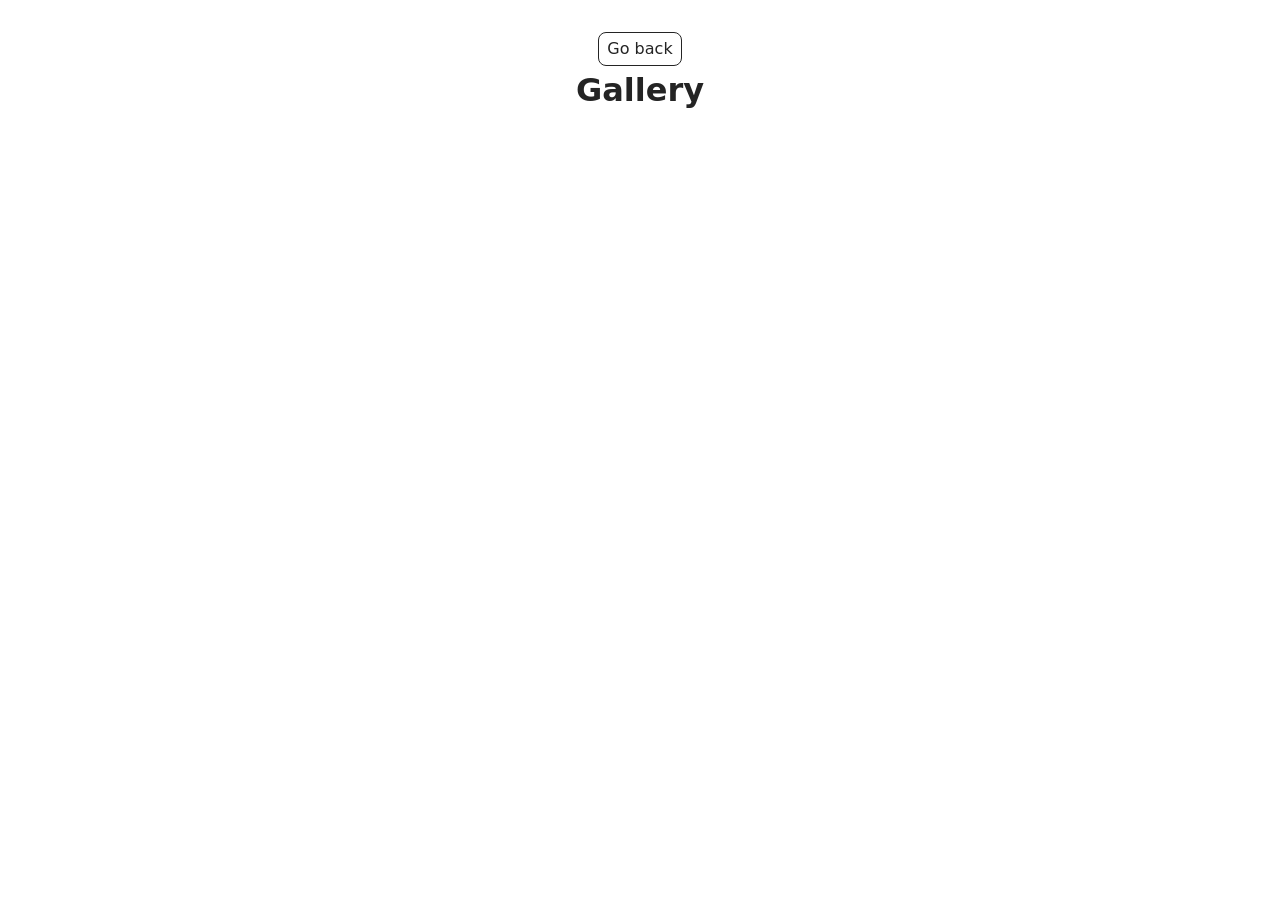
<file: src/1-gallery.html>
<!doctype html>
<html lang="en">
  <head>
    <meta charset="UTF-8" />
    <meta http-equiv="X-UA-Compatible" content="IE=edge" />
    <meta name="viewport" content="width=device-width, initial-scale=1.0" />
    <title>Page 2</title>
    <link rel="stylesheet" href="./css/styles.css" />
  </head>
  <body>
    <main>
      <div class="container">
        <a class="back-link" href="./index.html">Go back</a>
        <h1 class="main-title">Gallery</h1>
        <ul class="gallery"></ul>
      </div>
    </main>

    <script type="module" src="./js/1-gallery.js"></script>
  </body>
</html>
</file>
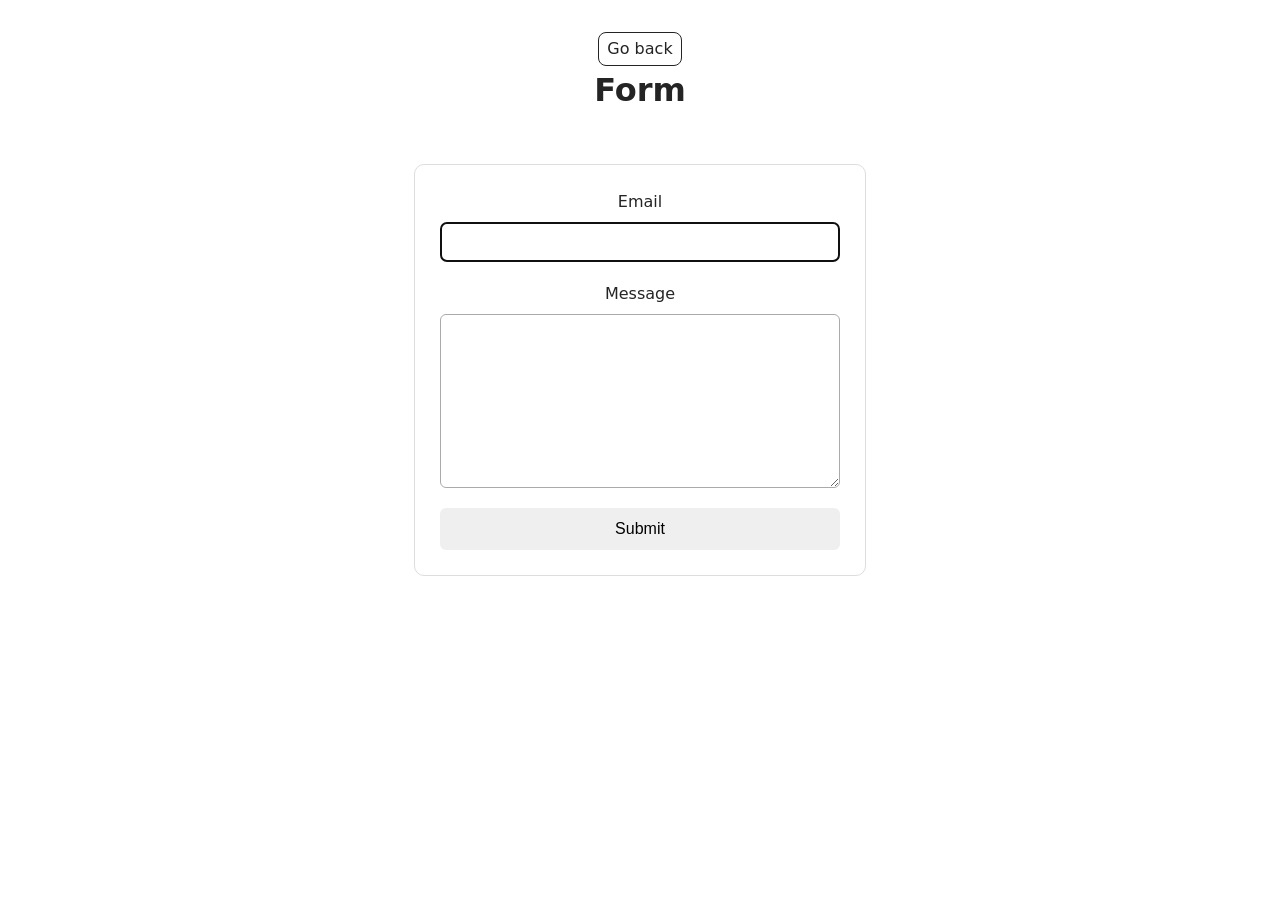
<file: src/2-form.html>
<!doctype html>
<html lang="en">
  <head>
    <meta charset="UTF-8" />
    <meta http-equiv="X-UA-Compatible" content="IE=edge" />
    <meta name="viewport" content="width=device-width, initial-scale=1.0" />
    <title>Page 3</title>
    <link rel="stylesheet" href="./css/styles.css" />
  </head>
  <body>
    <main>
      <a class="back-link" href="./index.html">Go back</a>
      <h1 class="main-title">Form</h1>
      <form class="feedback-form" autocomplete="off">
        <label>
          Email
          <input type="email" name="email" autofocus />
        </label>

        <label>
          Message
          <textarea name="message" rows="8"></textarea>
        </label>

        <button type="submit">Submit</button>
      </form>
      <div class="container"></div>
    </main>
    <script type="module" src="./js/2-form.js"></script>
  </body>
</html>
</file>
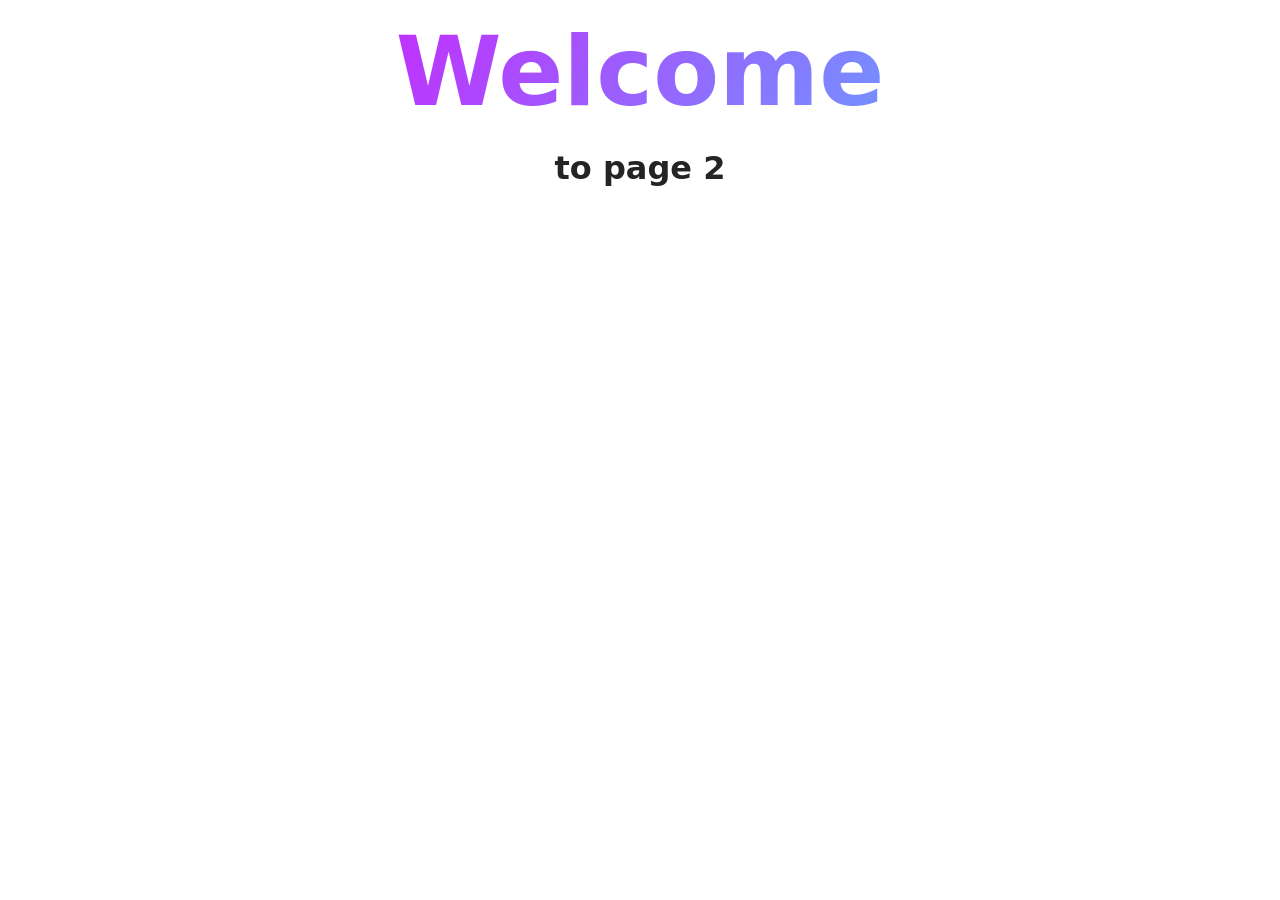
<file: src/page-2.html>
<!DOCTYPE html>
<html lang="en">
  <head>
    <meta charset="UTF-8" />
    <meta http-equiv="X-UA-Compatible" content="IE=edge" />
    <meta name="viewport" content="width=device-width, initial-scale=1.0" />
    <title>Page 2</title>
    <link rel="stylesheet" href="./css/styles.css" />
  </head>
  <body>
    <load
      src="./partials/header.html"
      icon-path="./img/sprite.svg#logo"
      highlight-act="active"
    />

    <main>
      <div class="container">
        <h1 class="main-title">
          <span class="main-title-gradient">Welcome</span> to page 2
        </h1>
        <load src="./partials/back-link.html" />
      </div>
    </main>

    <load src="./partials/footer.html" />
  </body>
</html>
</file>
<file: src/css/styles.css>
/**
  |============================
  | include css partials with
  | default @import url()
  |============================
*/
/* Common styles */
@import url('./reset.css');
@import url('./base.css');
@import url('./container.css');
@import url('./animations.css');

/* Sections style */
@import url('./header.css');
@import url('./vite-promo.css');
@import url('./badges.css');
@import url('./back-link.css');
@import url('./footer.css');
@import url('./gallery.css');
@import url('./form.css');
</file>
